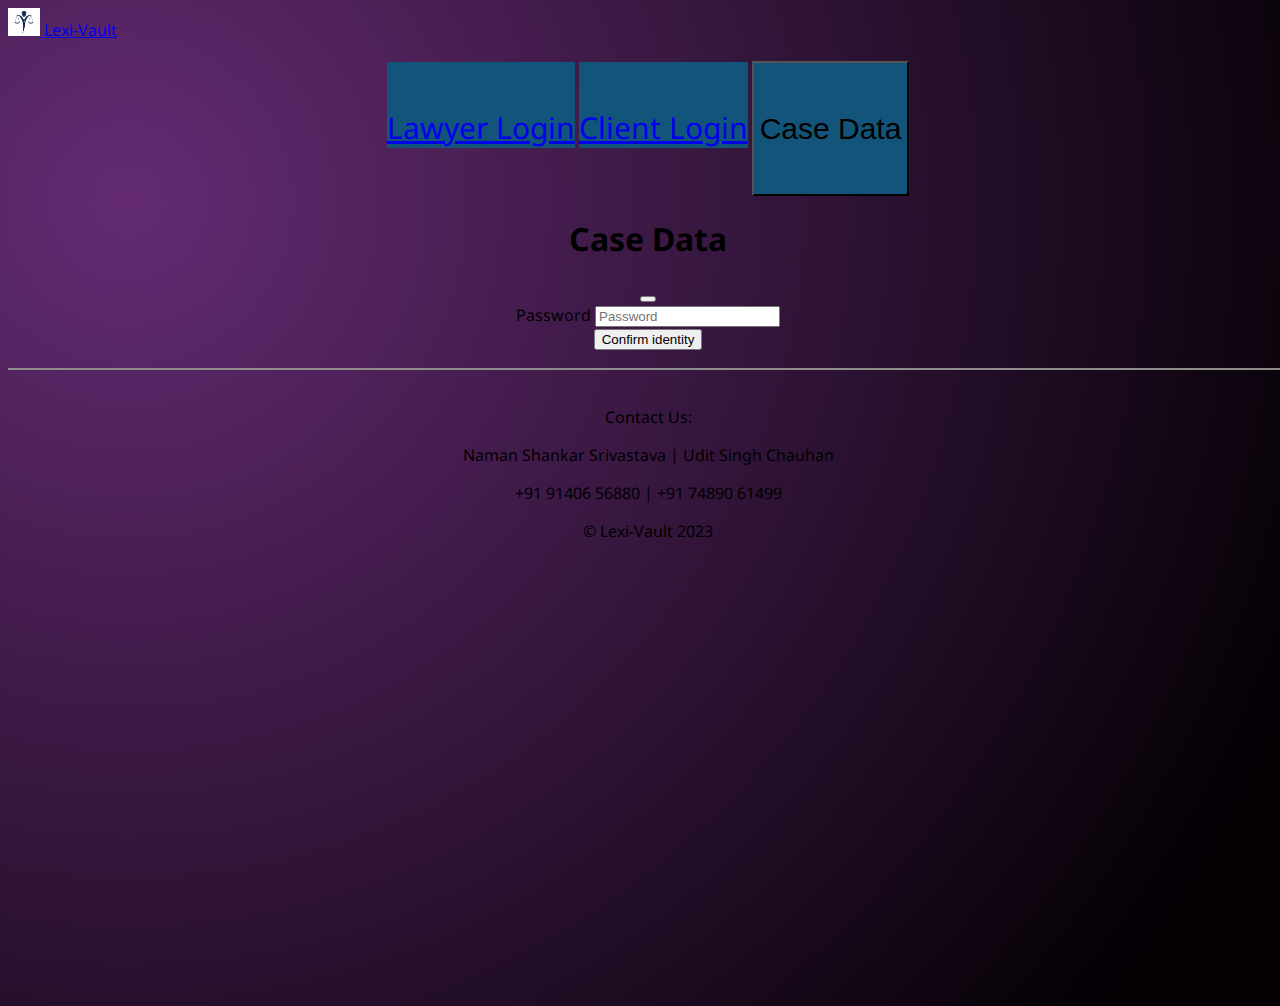
<file: index.html>
<!DOCTYPE html>
<html lang="en">

<head>
    <meta charset="UTF-8">
    <meta name="viewport" content="width=device-width, initial-scale=1.0">
    <link rel="icon" href="logo.jpg">
    <link rel="stylesheet" href="index.css">
    <link href="https://cdn.jsdelivr.net/npm/bootstrap@5.3.2/dist/css/bootstrap.min.css" rel="stylesheet"
        integrity="sha384-T3c6CoIi6uLrA9TneNEoa7RxnatzjcDSCmG1MXxSR1GAsXEV/Dwwykc2MPK8M2HN" crossorigin="anonymous">
    <link rel="preconnect" href="https://fonts.googleapis.com">
    <link rel="preconnect" href="https://fonts.gstatic.com" crossorigin>
    <link href="https://fonts.googleapis.com/css2?family=Noto+Sans:wght@500&family=Open+Sans:wght@300&display=swap"
        rel="stylesheet">
    <title>Lexi-Vault</title>
</head>

<body>
    <nav class="navbar sticky-top bg-dark border-bottom border-body" data-bs-theme="dark">
        <div class="container-fluid">
            <a class="navbar-brand" href="#">
                <img src="logo.jpg" alt="Logo" width="32" height="28" class="d-inline-block align-text-top">
                Lexi-Vault
            </a>
        </div>
    </nav>
    <div class="container py-5">
        <div class="d-grid gap-4 col-4 mx-auto">
            <a href="lawyerLogin.html" class="btn btn-info" style="background-color: #13547a;" id="Lawyer">Lawyer
                Login</a>
            <a href="clientLogin.html" class="btn btn-info" style="background-color: #13547a;" id="Client">Client
                Login</a>
            <button type="button" class="btn btn-info" style="background-color: #13547a;" data-bs-toggle="modal"
                data-bs-target="#exampleModal">Case Data </button>
        </div>

        <!-- Modal -->
        <div class="modal fade" id="exampleModal" tabindex="-1" aria-labelledby="exampleModalLabel" aria-hidden="true">
            <div class="modal-dialog">
                <div class="modal-content">
                    <div class="modal-header">
                        <h1 class="modal-title fs-5" id="exampleModalLabel">Case Data</h1>
                        <button type="button" class="btn-close" data-bs-dismiss="modal" aria-label="Close"></button>
                    </div>
                    <div class="modal-body">
                        <form class="row g-3">
                            <div class="col-auto">
                                <label for="inputPassword" class="visually-hidden">Password</label>
                                <input type="password" class="form-control" id="inputPassword" placeholder="Password">
                            </div>
                            <div class="col-auto">
                                <button type="submit" class="btn btn-primary mb-3">Confirm identity</button>
                            </div>
                        </form>
                    </div>
                </div>
            </div>
        </div>
    </div>
    
    <footer class="footer text-white py-3 mx-auto" id="footer">
        <hr style="height:2px;border-width:0;color:rgb(127, 120, 120);background-color:rgb(143, 140, 140)">
        <div class="container">
            <p>Contact Us: </p>
            <p>
                Naman Shankar Srivastava | Udit Singh Chauhan 
            </p>
            <p>
                +91 91406 56880 | +91 74890 61499
            </p>
            <span>&copy; Lexi-Vault 2023</span>
        </div>
    </footer>

    <script src="https://cdn.jsdelivr.net/npm/bootstrap@5.3.2/dist/js/bootstrap.bundle.min.js"
        integrity="sha384-C6RzsynM9kWDrMNeT87bh95OGNyZPhcTNXj1NW7RuBCsyN/o0jlpcV8Qyq46cDfL"
        crossorigin="anonymous"></script>
</body>

</html>
</file>
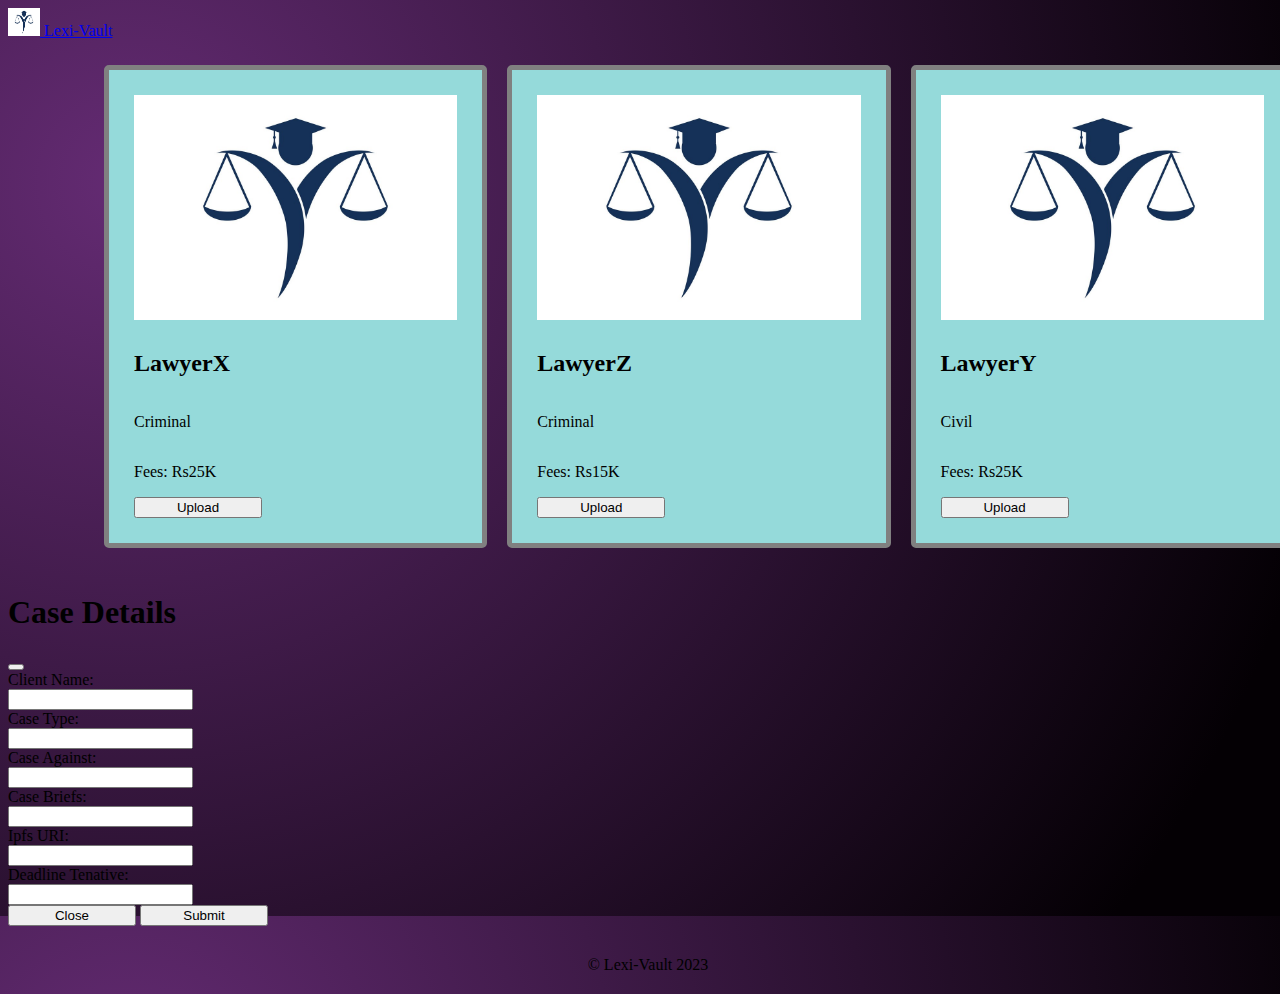
<file: clientLogin.html>
<!DOCTYPE html>
<html lang="en">

<head>
    <meta charset="UTF-8">
    <meta name="viewport" content="width=device-width, initial-scale=1.0">
    <link rel="icon" href="logo.jpg">
    <!-- <link rel="stylesheet" href="index.css"> -->
    <link rel="stylesheet" href="clientLogin.css">
    <link href="https://cdn.jsdelivr.net/npm/bootstrap@5.3.2/dist/css/bootstrap.min.css" rel="stylesheet"
        integrity="sha384-T3c6CoIi6uLrA9TneNEoa7RxnatzjcDSCmG1MXxSR1GAsXEV/Dwwykc2MPK8M2HN" crossorigin="anonymous">
</head>

<body>
    <nav class="navbar sticky-top bg-dark border-bottom border-body" data-bs-theme="dark">
        <div class="container-fluid">
            <a class="navbar-brand" href="#">
                <img src="logo.jpg" alt="Logo" width="32" height="28" class="d-inline-block align-text-top">
                Lexi-Vault
            </a>
        </div>
    </nav>
    <div class="card-list">
        <div class="card-container">
            <img src="logo.jpg" alt="Lawyer" class="img">
            <h2>LawyerX</h2>
            <p>Criminal</p>
            <p>Fees: Rs25K</p>
            <button type="button" class="btn btn-secondary" data-bs-toggle="modal"
                data-bs-target="#exampleModal1">Upload</button>
        </div>
        <div class="card-container">
            <img src="logo.jpg" alt="Lawyer" class="img">
            <h2>LawyerZ</h2>
            <p>Criminal</p>
            <p>Fees: Rs15K</p>
            <button type="button" class="btn btn-secondary" data-bs-toggle="modal"
                data-bs-target="#exampleModal2">Upload</button>
        </div>
        <div class="card-container">
            <img src="logo.jpg" alt="Lawyer" class="img">
            <h2>LawyerY</h2>
            <p>Civil</p>
            <p>Fees: Rs25K</p>
            <button type="button" class="btn btn-secondary" data-bs-toggle="modal"
                data-bs-target="#exampleModal3">Upload</button>
        </div>

        <div class="card-container">
            <img src="logo.jpg" alt="Lawyer" class="img">
            <h2>LawyerW</h2>
            <p>Civil</p>
            <p>Fees: Rs15K</p>
            <button type="button" class="btn btn-secondary" data-bs-toggle="modal"
                data-bs-target="#exampleModal4">Upload</button>
        </div>
    </div>

    <div class="modal fade" id="exampleModal1" data-bs-backdrop="static" data-bs-keyboard="false" tabindex="-1"
        aria-labelledby="staticBackdropLabel" aria-hidden="true">
        <div class="modal-dialog">
            <div class="modal-content">
                <div class="modal-header">
                    <h1 class="modal-title fs-5" id="staticBackdropLabel">Case Details</h1>
                    <button type="button" class="btn-close" data-bs-dismiss="modal" aria-label="Close"></button>
                </div>

                <div class="modal-body">
                    <form>
                        <div class="row mb-3">
                            <label for="ClientName" class="col-sm-3 col-form-label">Client Name:</label>
                            <div class="col-sm-9">
                                <input type="text" class="form-control" id="ClientName">
                            </div>
                        </div>
                        <div class="row mb-3">
                            <label for="caseType" class="col-sm-3 col-form-label">Case Type:</label>
                            <div class="col-sm-9">
                                <input type="text" class="form-control" id="caseType">
                            </div>
                        </div>
                        <div class="row mb-3">
                            <label for="caseAgainst" class="col-sm-3 col-form-label">Case Against:</label>
                            <div class="col-sm-9">
                                <input type="text" class="form-control" id="caseAgainst">
                            </div>
                        </div>
                        <div class="row mb-3">
                            <label for="caseBriefs" class="col-sm-3 col-form-label">Case Briefs:</label>
                            <div class="col-sm-9">
                                <input type="text" class="form-control" id="caseBriefs">
                            </div>
                        </div>
                        <div class="row mb-3">
                            <label for="URI" class="col-sm-3 col-form-label">Ipfs URI:</label>
                            <div class="col-sm-9">
                                <input type="text" class="form-control" id="URI">
                            </div>
                        </div>
                        <div class="row mb-3">
                            <label for="deadlineTenative" class="col-sm-3 col-form-label">Deadline Tenative:</label>
                            <div class="col-sm-9">
                              <input type="text" class="form-control" id="deadlineTenative">
                            </div>
                          </div>
                        <div class="modal-footer">
                            <button type="button" class="btn btn-secondary" data-bs-dismiss="modal">Close</button>
                            <button type="submit" class="btn btn-primary">Submit</button>
                        </div>
                    </form>
                </div>


            </div>
        </div>
    </div>

    <footer class="footer text-white py-3 mx-auto" id="footer">
        <div class="container">
            <span>&copy; Lexi-Vault 2023</span>
        </div>
    </footer>

    <script src="https://cdn.jsdelivr.net/npm/bootstrap@5.3.2/dist/js/bootstrap.bundle.min.js"
        integrity="sha384-C6RzsynM9kWDrMNeT87bh95OGNyZPhcTNXj1NW7RuBCsyN/o0jlpcV8Qyq46cDfL"
        crossorigin="anonymous"></script>
</body>

</html>
</file>
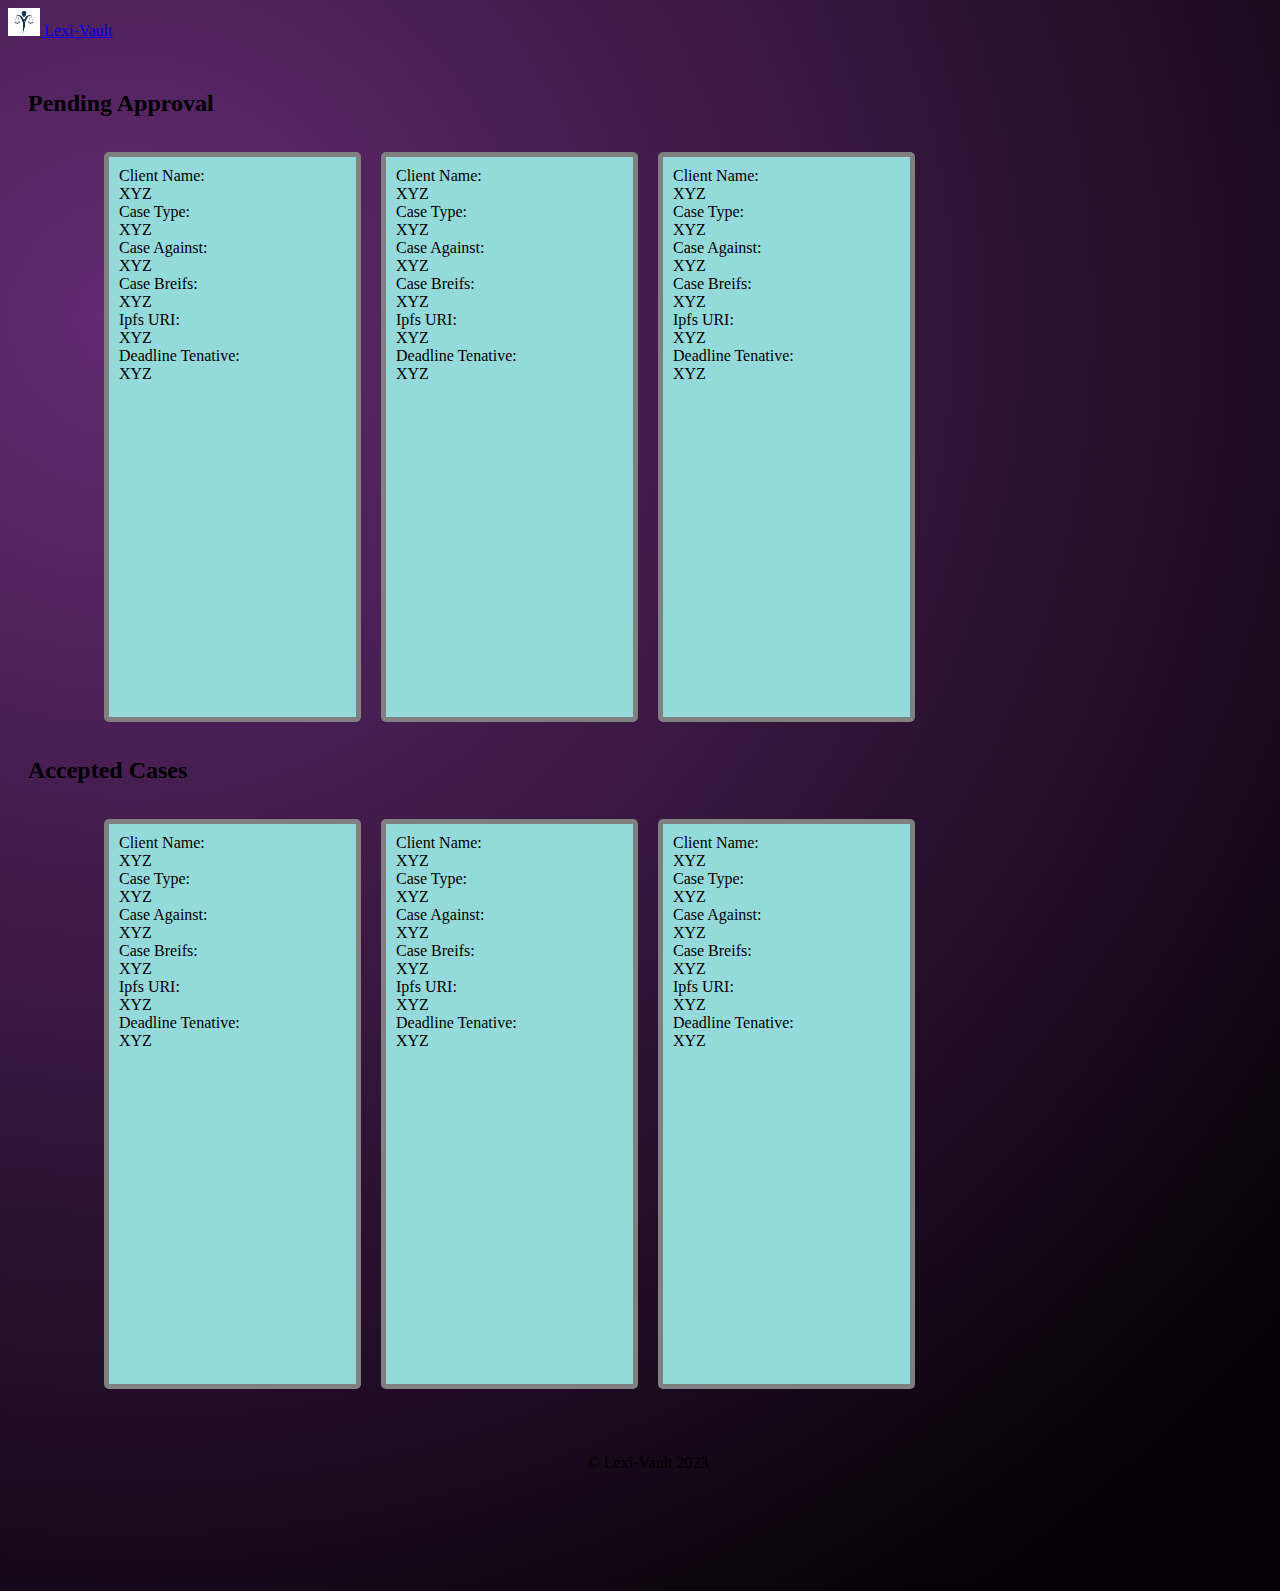
<file: lawyerLogin.html>
<!DOCTYPE html>
<html lang="en">

<head>
    <meta charset="UTF-8">
    <meta name="viewport" content="width=device-width, initial-scale=1.0">
    <link rel="icon" href="logo.jpg">
    <link rel="stylesheet" href="lawyerLogin.css">
    <link href="https://cdn.jsdelivr.net/npm/bootstrap@5.3.2/dist/css/bootstrap.min.css" rel="stylesheet"
        integrity="sha384-T3c6CoIi6uLrA9TneNEoa7RxnatzjcDSCmG1MXxSR1GAsXEV/Dwwykc2MPK8M2HN" crossorigin="anonymous">
    <title>Lexi-Vault</title>
</head>

<body>
    <nav class="navbar sticky-top bg-dark border-bottom border-body" data-bs-theme="dark">
        <div class="container-fluid">
            <a class="navbar-brand" href="#">
                <img src="logo.jpg" alt="Logo" width="32" height="28" class="d-inline-block align-text-top">
                Lexi-Vault
            </a>
        </div>
    </nav>
    <div class="container">
        <h2>Pending Approval</h2>
        <div class="card-list">

            <div class="card-container">
                <div class="row mb-3">
                    <label class="col-sm-4 col-form-label">Client Name:</label>
                    <div class="col-sm-7">
                        <label class="col-sm-4 col-form-label">XYZ</label>
                    </div>
                </div>
                <div class="row mb-3">
                    <label class="col-sm-4 col-form-label">Case Type:</label>
                    <div class="col-sm-7">
                        <label class="col-sm-4 col-form-label">XYZ</label>
                    </div>
                </div>

                <div class="row mb-3">
                    <label class="col-sm-4 col-form-label">Case Against:</label>
                    <div class="col-sm-7">
                        <label class="col-sm-4 col-form-label">XYZ</label>
                    </div>
                </div>

                <div class="row mb-3">
                    <label class="col-sm-4 col-form-label">Case Breifs:</label>
                    <div class="col-sm-7">
                        <label class="col-sm-4 col-form-label">XYZ</label>
                    </div>
                </div>

                <div class="row mb-3">
                    <label class="col-sm-4 col-form-label">Ipfs URI:</label>
                    <div class="col-sm-7">
                        <label class="col-sm-4 col-form-label">XYZ</label>
                    </div>
                </div>

                <div class="row mb-3">
                    <label class="col-sm-4 col-form-label">Deadline Tenative:</label>
                    <div class="col-sm-7">
                        <label class="col-sm-4 col-form-label">XYZ</label>
                    </div>
                </div>

            </div>
            <div class="card-container">
                <div class="row mb-3">
                    <label class="col-sm-4 col-form-label">Client Name:</label>
                    <div class="col-sm-7">
                        <label class="col-sm-4 col-form-label">XYZ</label>
                    </div>
                </div>
                <div class="row mb-3">
                    <label class="col-sm-4 col-form-label">Case Type:</label>
                    <div class="col-sm-7">
                        <label class="col-sm-4 col-form-label">XYZ</label>
                    </div>
                </div>

                <div class="row mb-3">
                    <label class="col-sm-4 col-form-label">Case Against:</label>
                    <div class="col-sm-7">
                        <label class="col-sm-4 col-form-label">XYZ</label>
                    </div>
                </div>

                <div class="row mb-3">
                    <label class="col-sm-4 col-form-label">Case Breifs:</label>
                    <div class="col-sm-7">
                        <label class="col-sm-4 col-form-label">XYZ</label>
                    </div>
                </div>

                <div class="row mb-3">
                    <label class="col-sm-4 col-form-label">Ipfs URI:</label>
                    <div class="col-sm-7">
                        <label class="col-sm-4 col-form-label">XYZ</label>
                    </div>
                </div>

                <div class="row mb-3">
                    <label class="col-sm-4 col-form-label">Deadline Tenative:</label>
                    <div class="col-sm-7">
                        <label class="col-sm-4 col-form-label">XYZ</label>
                    </div>
                </div>

            </div>
            <div class="card-container">
                <div class="row mb-3">
                    <label class="col-sm-4 col-form-label">Client Name:</label>
                    <div class="col-sm-7">
                        <label class="col-sm-4 col-form-label">XYZ</label>
                    </div>
                </div>
                <div class="row mb-3">
                    <label class="col-sm-4 col-form-label">Case Type:</label>
                    <div class="col-sm-7">
                        <label class="col-sm-4 col-form-label">XYZ</label>
                    </div>
                </div>

                <div class="row mb-3">
                    <label class="col-sm-4 col-form-label">Case Against:</label>
                    <div class="col-sm-7">
                        <label class="col-sm-4 col-form-label">XYZ</label>
                    </div>
                </div>

                <div class="row mb-3">
                    <label class="col-sm-4 col-form-label">Case Breifs:</label>
                    <div class="col-sm-7">
                        <label class="col-sm-4 col-form-label">XYZ</label>
                    </div>
                </div>

                <div class="row mb-3">
                    <label class="col-sm-4 col-form-label">Ipfs URI:</label>
                    <div class="col-sm-7">
                        <label class="col-sm-4 col-form-label">XYZ</label>
                    </div>
                </div>

                <div class="row mb-3">
                    <label class="col-sm-4 col-form-label">Deadline Tenative:</label>
                    <div class="col-sm-7">
                        <label class="col-sm-4 col-form-label">XYZ</label>
                    </div>
                </div>

            </div>
        </div>

        <h2>Accepted Cases</h2>
        <div class="card-list">

            <div class="card-container">
                <div class="row mb-3">
                    <label class="col-sm-4 col-form-label">Client Name:</label>
                    <div class="col-sm-7">
                        <label class="col-sm-4 col-form-label">XYZ</label>
                    </div>
                </div>
                <div class="row mb-3">
                    <label class="col-sm-4 col-form-label">Case Type:</label>
                    <div class="col-sm-7">
                        <label class="col-sm-4 col-form-label">XYZ</label>
                    </div>
                </div>

                <div class="row mb-3">
                    <label class="col-sm-4 col-form-label">Case Against:</label>
                    <div class="col-sm-7">
                        <label class="col-sm-4 col-form-label">XYZ</label>
                    </div>
                </div>

                <div class="row mb-3">
                    <label class="col-sm-4 col-form-label">Case Breifs:</label>
                    <div class="col-sm-7">
                        <label class="col-sm-4 col-form-label">XYZ</label>
                    </div>
                </div>

                <div class="row mb-3">
                    <label class="col-sm-4 col-form-label">Ipfs URI:</label>
                    <div class="col-sm-7">
                        <label class="col-sm-4 col-form-label">XYZ</label>
                    </div>
                </div>

                <div class="row mb-3">
                    <label class="col-sm-4 col-form-label">Deadline Tenative:</label>
                    <div class="col-sm-7">
                        <label class="col-sm-4 col-form-label">XYZ</label>
                    </div>
                </div>

            </div>
            <div class="card-container">
                <div class="row mb-3">
                    <label class="col-sm-4 col-form-label">Client Name:</label>
                    <div class="col-sm-7">
                        <label class="col-sm-4 col-form-label">XYZ</label>
                    </div>
                </div>
                <div class="row mb-3">
                    <label class="col-sm-4 col-form-label">Case Type:</label>
                    <div class="col-sm-7">
                        <label class="col-sm-4 col-form-label">XYZ</label>
                    </div>
                </div>

                <div class="row mb-3">
                    <label class="col-sm-4 col-form-label">Case Against:</label>
                    <div class="col-sm-7">
                        <label class="col-sm-4 col-form-label">XYZ</label>
                    </div>
                </div>

                <div class="row mb-3">
                    <label class="col-sm-4 col-form-label">Case Breifs:</label>
                    <div class="col-sm-7">
                        <label class="col-sm-4 col-form-label">XYZ</label>
                    </div>
                </div>

                <div class="row mb-3">
                    <label class="col-sm-4 col-form-label">Ipfs URI:</label>
                    <div class="col-sm-7">
                        <label class="col-sm-4 col-form-label">XYZ</label>
                    </div>
                </div>

                <div class="row mb-3">
                    <label class="col-sm-4 col-form-label">Deadline Tenative:</label>
                    <div class="col-sm-7">
                        <label class="col-sm-4 col-form-label">XYZ</label>
                    </div>
                </div>

            </div>
            <div class="card-container">
                <div class="row mb-3">
                    <label class="col-sm-4 col-form-label">Client Name:</label>
                    <div class="col-sm-7">
                        <label class="col-sm-4 col-form-label">XYZ</label>
                    </div>
                </div>
                <div class="row mb-3">
                    <label class="col-sm-4 col-form-label">Case Type:</label>
                    <div class="col-sm-7">
                        <label class="col-sm-4 col-form-label">XYZ</label>
                    </div>
                </div>

                <div class="row mb-3">
                    <label class="col-sm-4 col-form-label">Case Against:</label>
                    <div class="col-sm-7">
                        <label class="col-sm-4 col-form-label">XYZ</label>
                    </div>
                </div>

                <div class="row mb-3">
                    <label class="col-sm-4 col-form-label">Case Breifs:</label>
                    <div class="col-sm-7">
                        <label class="col-sm-4 col-form-label">XYZ</label>
                    </div>
                </div>

                <div class="row mb-3">
                    <label class="col-sm-4 col-form-label">Ipfs URI:</label>
                    <div class="col-sm-7">
                        <label class="col-sm-4 col-form-label">XYZ</label>
                    </div>
                </div>

                <div class="row mb-3">
                    <label class="col-sm-4 col-form-label">Deadline Tenative:</label>
                    <div class="col-sm-7">
                        <label class="col-sm-4 col-form-label">XYZ</label>
                    </div>
                </div>

            </div>
        </div>

    </div>


    <footer class="footer text-white py-3 mx-auto" id="footer">
        <div class="container">
            <span>&copy; Lexi-Vault 2023</span>
        </div>
    </footer>

    <script src="https://cdn.jsdelivr.net/npm/bootstrap@5.3.2/dist/js/bootstrap.bundle.min.js"
        integrity="sha384-C6RzsynM9kWDrMNeT87bh95OGNyZPhcTNXj1NW7RuBCsyN/o0jlpcV8Qyq46cDfL"
        crossorigin="anonymous"></script>
</body>

</html>
</file>
<file: index.css>
body {
    /* background: rgb(5,1,66);
    background: linear-gradient(54deg, rgba(5,1,66,1) 0%, rgba(5,14,107,1) 61%, rgba(0,212,255,1) 100%); */
    background-image: radial-gradient(circle farthest-corner at 10% 20%, rgba(100, 43, 115, 1) 0%, rgba(4, 0, 4, 1) 90%);
    width: 100vw;
    height: 110vh;
    font-family: 'Noto Sans', 'sans-serif';

}

.btn-info {
    height: 15vh;
    margin-top: auto;
    transform: translateZ(0);
    transition: transform 0.25s ease-out;
    font-size: 30px;

}

#Lawyer {
    padding-top: 45px;
}

#Client {
    padding-top: 45px;
}

#footer {
    justify-content: center;
}

.btn:hover {
    transform: scale(1.05);
}

.container {
    padding: 10px;
    margin-top: 10px;
    text-align: center;
}

#footer {
    text-align: center;
}
</file>
<file: clientLogin.css>
body {
    /* background: rgb(5,1,66);
    background: linear-gradient(54deg, rgba(5,1,66,1) 0%, rgba(5,14,107,1) 61%, rgba(0,212,255,1) 100%); */
    background-image: radial-gradient(circle farthest-corner at 10% 20%, rgba(100, 43, 115, 1) 0%, rgba(4, 0, 4, 1) 90%);
    width: 100vw;
    height: 100vh;
    font-family: 'Noto Sans', 'sans-serif';

}

.card-container {
    display: flex;
    flex-direction: column;
    background-color: #95dada;
    border: 5px solid grey;
    border-radius: 5px;
    padding: 25px;
    cursor: pointer;
    -moz-osx-font-smoothing: grayscale;
    backface-visibility: hidden;
    transform: translateZ(0);
    transition: transform 0.25s ease-out;
}

.card-container:hover {
    transform: scale(1.05);
}

.card-list {
    width: 85vw;
    padding: 25px;
    margin-top: 30px;
    margin: 0 auto;
    display: grid;
    grid-template-columns: 1fr 1fr 1fr 1fr;
    grid-gap: 20px;
}

.img {
    margin-bottom: 10px;
    height: 25vh
}

.btn {
    width: 10vw;
}

.container {
    padding: 20px;
    margin-top: 10px;
    text-align: center;
}

#footer {
    margin-top: 10px;
    text-align: center;
}
</file>
<file: lawyerLogin.css>
body {
    /* background: rgb(5,1,66);
    background: linear-gradient(54deg, rgba(5,1,66,1) 0%, rgba(5,14,107,1) 61%, rgba(0,212,255,1) 100%); */
    background-image: radial-gradient(circle farthest-corner at 10% 20%, rgba(100, 43, 115, 1) 0%, rgba(4, 0, 4, 1) 90%);
    width: 100vw;
    height: 175vh;
    font-family: 'Noto Sans', 'sans-serif';

}

.card-container {
    display: flex;
    flex-direction: column;
    height: 60vh;
    background-color: #95dada;
    border: 5px solid grey;
    border-radius: 5px;
    padding: 10px;
    cursor: pointer;
    -moz-osx-font-smoothing: grayscale;
    backface-visibility: hidden;
}

.card-list {
    width: 85vw;
    padding: 15px;
    margin-top: 10px;
    margin: 0 auto;
    display: grid;
    grid-template-columns: 1fr 1fr 1fr 1fr;
    grid-gap: 20px;
}

.container {
    padding: 20px;
    margin-top: 10px;
}

#footer {
    text-align: center;
}
</file>
